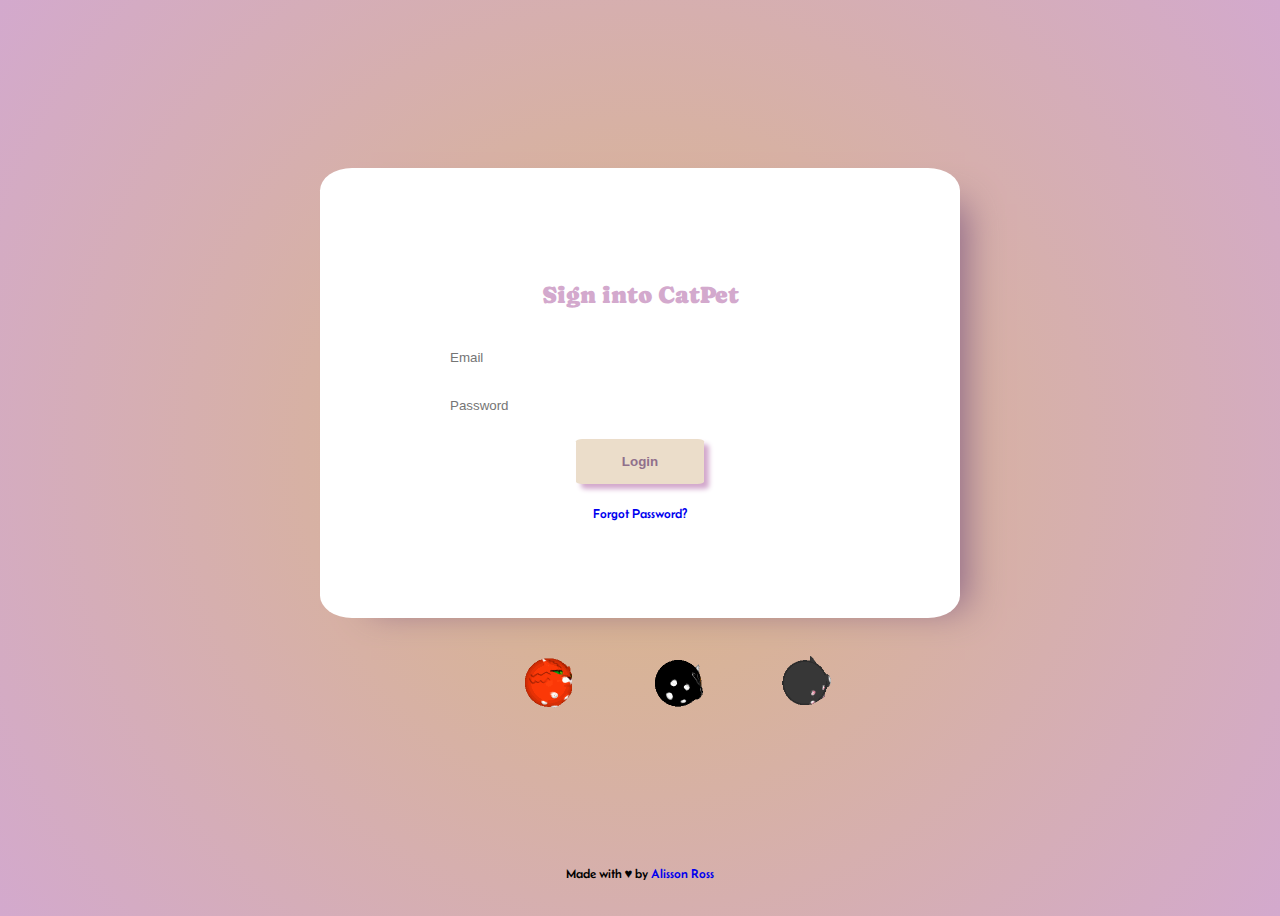
<file: index.html>
<!DOCTYPE html>
<html lang="en">
<head>
    <meta charset="UTF-8">
    <meta name="viewport" content="width=device-width, initial-scale=1.0">
    <link href="styles.css" rel="stylesheet">
    <title>CatPet Login UI</title>
</head>
<body>
    <div class="login-card">
        <h1>Sign into CatPet</h1>
        <form class="input-items" action="https://alisson.me/catpet">
            <input type="email" placeholder="Email" required/>
            <input type="password" placeholder="Password" required/>
            <input class="button-div" type="submit" value="Login"/>
        </form>
        <a href="./components/forgot-password.html"><small>Forgot Password?</small></a>
        
    </div>
    <div class="gatos">
        <img class="orange-gato" src="./assets/orangecat.gif" alt="Orange Gato">
        <img class="black-gato" src="./assets/blackcat.gif" alt="Black Gato">
        <img class="ivy" src="./assets/ivy.gif" alt="Ivy">
    </div>
</body>
<footer>
    <small>Made with &hearts; by <a href="https://github.com/AlissonRoss">Alisson Ross</a></small>
</footer>
</html>
</file>
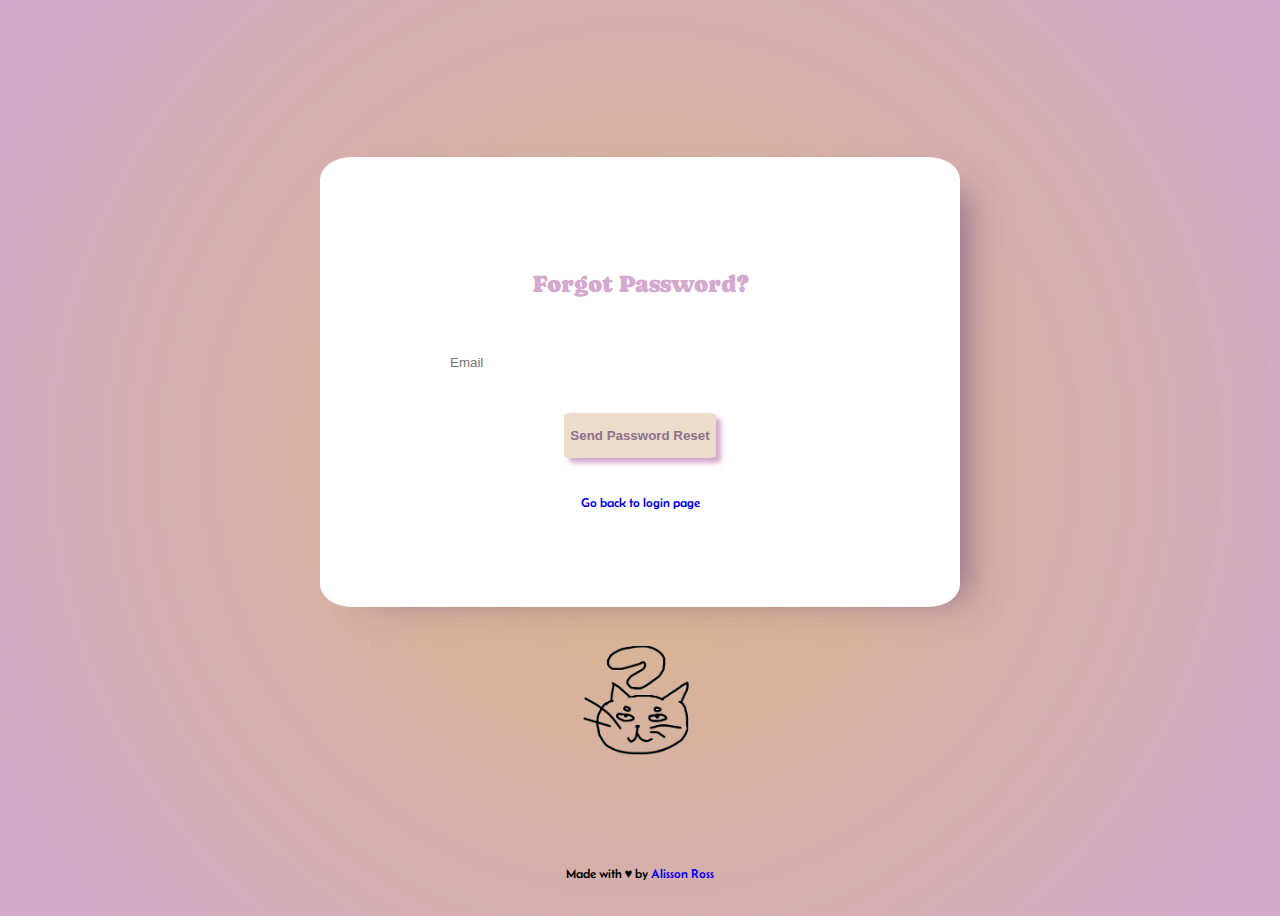
<file: components/forgot-password.html>
<!DOCTYPE html>
<html lang="en">
<head>
    <meta charset="UTF-8">
    <meta name="viewport" content="width=device-width, initial-scale=1.0">
    <link href="../styles.css" rel="stylesheet">
</head>
<body>
    <div class="login-card">
        <h1>Forgot Password?</h1>
        <form class="input-items" action="https://alisson.me/catpet">
            <input type="email" placeholder="Email" required/>
            <input class="button-div" type="submit" value="Send Password Reset"/>
        </form>
        <a href="../index.html"><small>Go back to login page</small></a>
        
    </div>
    <div class="gatos">
        <img class="questioncat" src="../assets/questioncat.gif" alt="Question Gato">
    </div>
</body>
<footer>
    <small>Made with &hearts; by <a href="https://github.com/AlissonRoss">Alisson Ross</a></small>
</footer>
</html>
</file>
<file: styles.css>
@import url('https://fonts.googleapis.com/css2?family=Belanosima&family=Caprasimo&display=swap');
body, .login-card{
    display: flex;
    justify-content: center;
    align-items: center;
    overflow: hidden;
    font-family: 'Belanosima', sans-serif;
    flex-direction: column;
}
body{
    background: radial-gradient(circle, #DAB785 0%, #d3a9cd  100%);
    height: 100vh;
    max-width: 100vw;
}
/*Main Card*/
.login-card{
    background: white;
    min-width:50vw;
    min-height:50vh;
    border-radius: 5%;
    box-shadow: 28px 13px 35px -23px #8b6586;
}
h1{
    color: #d3a9cd;
    font-size: x-large;
    font-family:'Caprasimo', cursive;
    font-weight: 100;
    text-align: center;
}
/*Input/Form items*/
.input-items{
    display: flex;
    width: 30vw;
    height: 20vh;
    align-items: stretch;
    flex-direction: column;
    justify-content:space-evenly;
    font-family: 'Belanosima', sans-serif;
}
input{
    border-radius: 2%;
    border: 0;
    height: 3vh;
}
input:focus{
    outline: none;
    box-shadow:0 0 10px 2px #90708C;
    cursor: pointer;
}
.button-div{
    display: flex;
    min-width: 10vw;
    color: #90708C;
    font-weight: bold;
    background-color:  #ebddca;
    box-shadow: 5px 5px 5px #d3a9cd;
    align-self: center;
    justify-content: center;
    border: none;
    border-radius: 5%;
    height: 5vh;
    cursor: pointer;
}
/*CATS*/
.gatos{
    flex-direction: row;
}
.ivy, .orange-gato, .black-gato, .questioncat{
    width: 10vw;
}
.questioncat{
    padding-top: 2rem;
}
/*Footer and Links*/
a{
    text-decoration: none;
}
footer{
    position: absolute;
    width: 100vw;
    bottom: 0;
    height: 4vh;
    text-align: center;
}

/*VIEWPORTS*/

@media screen and (min-width:200px) and (max-width:880px) {
    /*CARD*/
    .login-card{
        width: 80vw;
    }
    /*INPUT ITEMS*/
    .input-items{
        width: 50vw;
    }
    .button-div{
        width: 50vw;
    }
    /*Gatos*/
    .ivy, .orange-gato, .black-gato, .questioncat{
        width: 12vh;
    }
}
</file>
